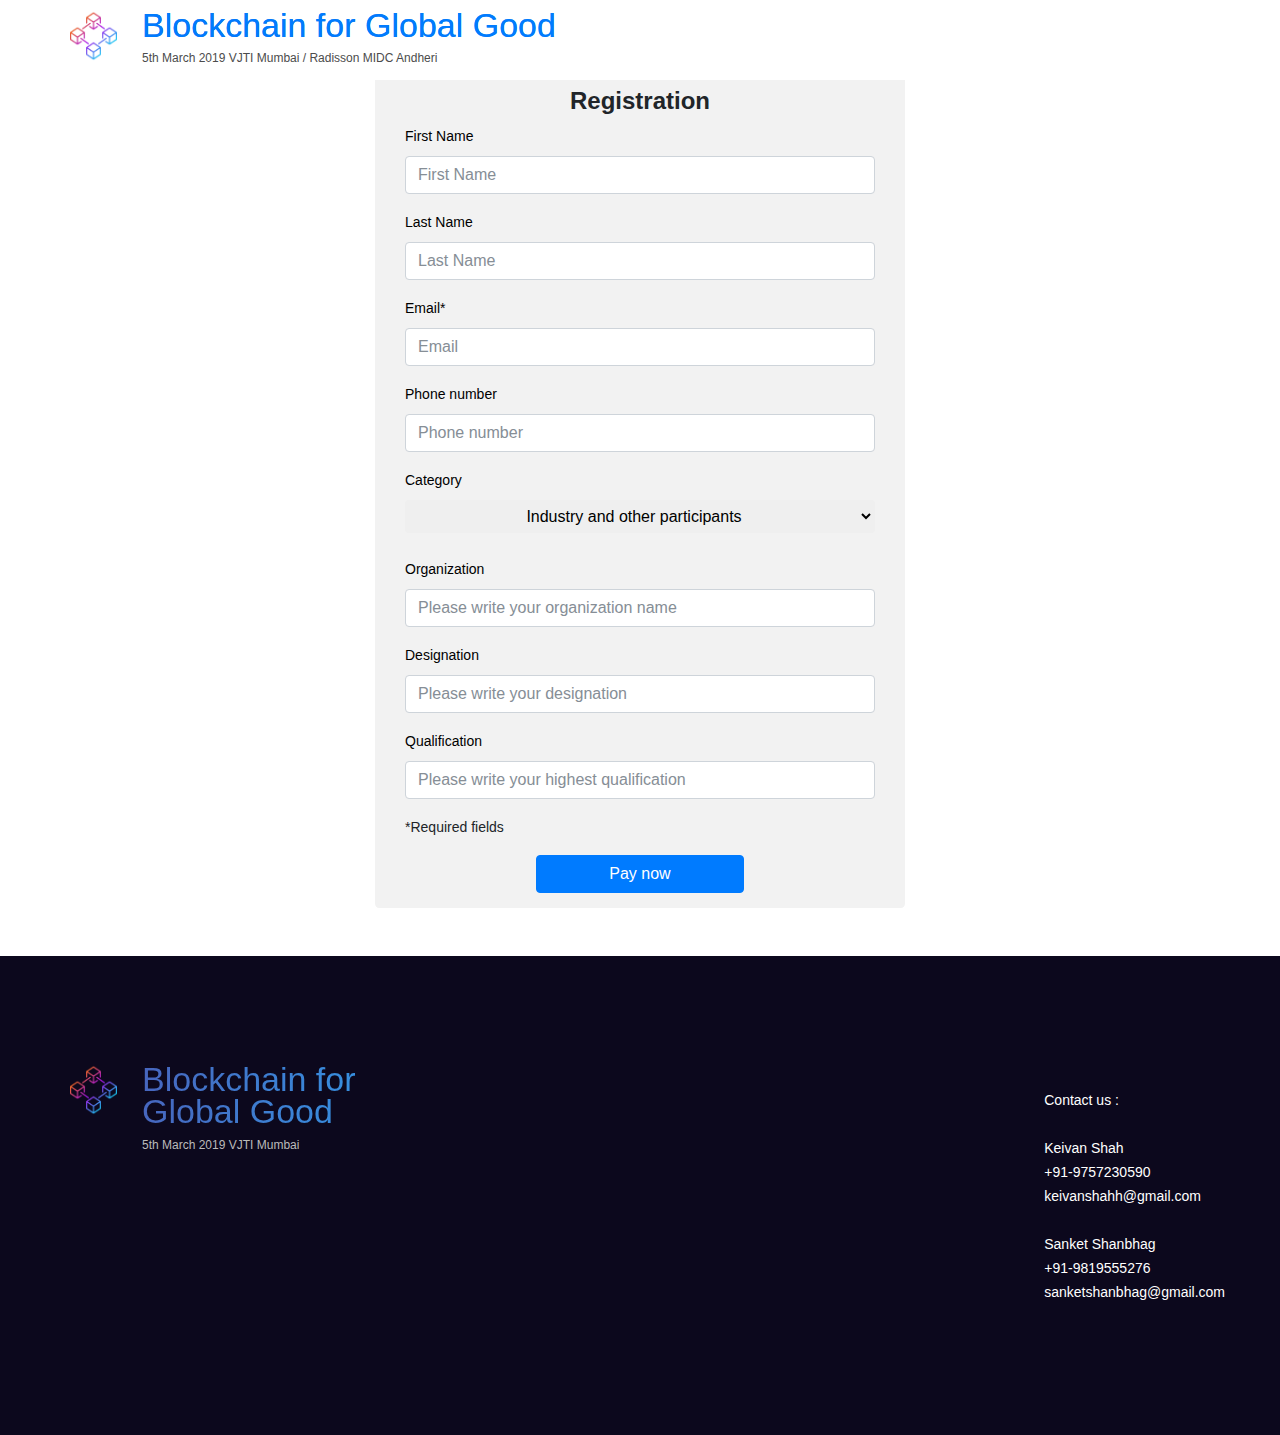
<file: form.html>
<!DOCTYPE html>
<html lang="en">

<head>

    <title>Blockchain for Global Good</title>
    <meta charset="utf-8">
    <meta http-equiv="X-UA-Compatible" content="IE=edge">
    <meta name="description" content="VJTI Blockchain for Global Good">
    <meta name="viewport" content="width=device-width, initial-scale=1">

    <link rel="stylesheet" type="text/css" href="styles/bootstrap4/bootstrap.min.css">
    <link href="plugins/font-awesome-4.7.0/css/font-awesome.min.css" rel="stylesheet" type="text/css">
    <link rel="stylesheet" type="text/css" href="plugins/OwlCarousel2-2.2.1/owl.carousel.css">
    <link rel="stylesheet" type="text/css" href="plugins/OwlCarousel2-2.2.1/owl.theme.default.css">
    <link rel="stylesheet" type="text/css" href="plugins/OwlCarousel2-2.2.1/animate.css">
    <link rel="stylesheet" type="text/css" href="styles/main_styles.css">
    <link rel="stylesheet" type="text/css" href="styles/responsive.css">
    <link rel="stylesheet" type="text/css" href="styles/team.css">
    <link rel="stylesheet" type="text/css" href="styles/form.css">
	<link rel="stylesheet" type="text/css" href="styles/bootstrap4/bootstrap.min.css">
	<link href="plugins/font-awesome-4.7.0/css/font-awesome.min.css" rel="stylesheet" type="text/css">
	<link rel="stylesheet" type="text/css" href="plugins/OwlCarousel2-2.2.1/owl.carousel.css">
	<link rel="stylesheet" type="text/css" href="plugins/OwlCarousel2-2.2.1/owl.theme.default.css">
	<link rel="stylesheet" type="text/css" href="plugins/OwlCarousel2-2.2.1/animate.css">
	<!-- <link rel="stylesheet" type="text/css" href="styles/main_styles.css"> -->
	<link rel="stylesheet" type="text/css" href="styles/responsive.css">
	<link rel="stylesheet" type="text/css" href="styles/team.css">

</head>

<body>


        <div class="super_container">

            
                <!-- Home -->
            
              
                    <!-- Header -->
            
                    <header class="header" id="header">
                        <div>
                            <div class="header_top">
                                <div class="container">
                                    <div class="row">
                                        <div class="col">
                                            <div class="header_top_content d-flex flex-row align-items-center justify-content-start">
                                                <div>
                                                    <a href="#">
                                                        <div class="logo_container d-flex flex-row align-items-start justify-content-start">
                                                            <div class="logo_image"><div><img src="img/blockchain.png" alt=""></div></div>
                                                            <div class="logo_content">
                                                                <div id="logo_text" class="logo_text logo_text_not_ie"><a href= index.html>Blockchain for Global Good</a></div>
                                                                <div class="logo_sub">5th March 2019 VJTI Mumbai / Radisson MIDC Andheri</div>
                                                            </div>
                                                        </div>
                                                    </a>
                                                </div>
                                            </div>
                                        </div>
                                    </div>
                                </div>
                            </div>
                        </div>
                    </header>
                   
                    <div class="container">
            <form class="form-horizontal my-5 " role="form" action = "https://www.onlinesbi.com/sbicollect/icollecthome.htm">

            	<br>

                <center><h4>Registration</h4></center>
                <div class="form-group">
                    <label for="firstName" class="col-sm-3 control-label">First Name</label>
                    <div class="col-sm-12">
                        <input type="text" id="firstName" placeholder="First Name" class="form-control"  required>
                    </div>
                </div>
                <div class="form-group">
                    <label for="lastName" class="col-sm-3 control-label">Last Name</label>
                    <div class="col-sm-12">
                        <input type="text" id="lastName" placeholder="Last Name" class="form-control"  required>
                    </div>
                </div>
                <div class="form-group">
                    <label for="email" class="col-sm-3 control-label">Email* </label>
                    <div class="col-sm-12">
                        <input type="email" id="email" placeholder="Email" class="form-control" name= "email" required>
                    </div>
                </div>
                <div class="form-group">
                    <label for="phoneNumber" class="col-sm-3 control-label">Phone number </label>
                    <div class="col-sm-12">
                        <input type="phoneNumber" id="phoneNumber" placeholder="Phone number" class="form-control" required>
                    </div>
                </div>
                <div class="dropdown ">
                 	<label for="category" class="col-sm-3 control-label">Category</label>
                	<div class="col-sm-12"> 
	                	<select class="btn col-sm-12" id="category" required>
						  
						  <option value="Industry">Industry and other participants</option>
						  <option value="Acamedia">Acamedia and Goverment participants</option>
						  <option value="Student">Student participants</option>
						</select>
                	</div>
           		 </div>
           		 <br>
                <div class="form-group">
                        <label for="organization" class="col-sm-3 control-label">Organization</label>
                    <div class="col-sm-12">
                        <input type="text" id="organization" placeholder="Please write your organization name" class="form-control" required>
                    </div>
                </div>
                 <div class="form-group">
                        <label for="designation" class="col-sm-3 control-label">Designation</label>
                    <div class="col-sm-12">
                        <input type="text" id="designation" placeholder="Please write your designation" class="form-control">
                    </div>
                </div>
                <div class="form-group">
                        <label for="qualification" class="col-sm-3 control-label">Qualification</label>
                    <div class="col-sm-12">
                        <input type="text" id="designation" placeholder="Please write your highest qualification" class="form-control" required>
                    </div>
                </div>
                <div>

                

                 <!-- /.form-group -->
                <div class="form-group">
                    <div class="col-sm-12 col-sm-offset-3">
                        <span class="help-block">*Required fields</span>
                    </div>
                </div>
                <center><input type="submit" value = "Pay now" class="btn btn-primary btn-block col-sm-5 ">
                		</input></center>
            </form> <!-- /form -->
        </div> <!-- ./container -->
                

            

        </div>






    <script type="text/javascript" href="js/form.js"></script>
    </body>

    <footer id="contactUs" class="footer">
		<div class="footer_content">
			<div class="container">
				<div class="row">

					<!-- Footer Column -->
					<div class="col-lg-4 footer_col">
						<div class="footer_about">
							<div>
								<a href="#">
									<div class="logo_container d-flex flex-row align-items-start justify-content-start">
										<div class="logo_image"><div><img src="img/blockchain.png" alt=""></div></div>
										<div class="logo_content">

											<div id="logo_text" class="logo_text logo_text_not_ie">Blockchain for Global Good</div>
											<div class="logo_sub">5th March 2019 VJTI Mumbai </div>
										</div>
									</div>
								</a>
							</div>
							
						</div>
					</div>
					<div  class="footer_extra_right ml-lg-auto text-lg-Right">
						<div class="footer_extra_links" style="color: white">
							<br>


							<ul>
								<li>Contact us :
									<ul>
										<br>
										<ul>Keivan Shah	 <br> +91-9757230590  <br> keivanshahh@gmail.com</ul>
										<br>
										<ul>Sanket Shanbhag <br> +91-9819555276<br>sanketshanbhag@gmail.com </ul>
									</ol>
								</li>
							</ul>
						</div>
					</div>
			</div>
		</div>
	</footer>

</html>
</file>
<file: styles/main_styles.css>
@charset "utf-8";
/* CSS Document */

/******************************

[Table of Contents]

1. Fonts
2. Body and some general stuff
3. Menu
4. Home
	4.1 Header
5. Intro
6. Pricing
7. Calendar
8. Call to action
9. Footer



******************************/

/***********
1. Fonts
***********/

@import url('https://fonts.googleapis.com/css?family=Raleway:300,400,400i,500,600,700,800,900');

/*********************************
2. Body and some general stuff
*********************************/

*
{
	margin: 0;
	padding: 0;
	-webkit-font-smoothing: antialiased;
	-webkit-text-shadow: rgba(0,0,0,.01) 0 0 1px;
	text-shadow: rgba(0,0,0,.01) 0 0 1px;
}
body
{
	font-family: 'Raleway', sans-serif;
	font-size: 14px;
	font-weight: 400;
	background: #000000; 
	color: white;
}
div
{
	display: block;
	position: relative;
	-webkit-box-sizing: border-box;
    -moz-box-sizing: border-box;
    box-sizing: border-box;
}
ul
{
	list-style: none;
	margin-bottom: 0px;
}
p
{
	font-family: 'Raleway', sans-serif;
	font-size: 14px;
	line-height: 2;
	font-weight: 400;
	color: #929191;
	-webkit-font-smoothing: antialiased;
	-webkit-text-shadow: rgba(0,0,0,.01) 0 0 1px;
	text-shadow: rgba(0,0,0,.01) 0 0 1px;
}
p a
{
	display: inline;
	position: relative;
	color: inherit;
	border-bottom: solid 1px #ffa07f;
	-webkit-transition: all 200ms ease;
	-moz-transition: all 200ms ease;
	-ms-transition: all 200ms ease;
	-o-transition: all 200ms ease;
	transition: all 200ms ease;
}
p:last-of-type
{
	margin-bottom: 0;
}
a
{
	-webkit-transition: all 200ms ease;
	-moz-transition: all 200ms ease;
	-ms-transition: all 200ms ease;
	-o-transition: all 200ms ease;
	transition: all 200ms ease;
}
a, a:hover, a:visited, a:active, a:link
{
	text-decoration: none;
	-webkit-font-smoothing: antialiased;
	-webkit-text-shadow: rgba(0,0,0,.01) 0 0 1px;
	text-shadow: rgba(0,0,0,.01) 0 0 1px;
}
p a:active
{
	position: relative;
	color: #FF6347;
}
p a:hover
{
	color: #FFFFFF;
	background: #ffa07f;
}
p a:hover::after
{
	opacity: 0.2;
}
::selection
{
	background: #329fec;
	color: #FFFFFF;
}
p::selection
{

}
h1{font-size: 48px;}
h2{font-size: 36px;}
h3{font-size: 24px;}
h4{font-size: 18px;}
h5{font-size: 14px;}
h1, h2, h3, h4, h5, h6
{
	font-family: 'Raleway', sans-serif;
	-webkit-font-smoothing: antialiased;
	-webkit-text-shadow: rgba(0,0,0,.01) 0 0 1px;
	text-shadow: rgba(0,0,0,.01) 0 0 1px;
}
h1::selection,
h2::selection,
h3::selection,
h4::selection,
h5::selection,
h6::selection
{

}
.form-control
{
	color: #db5246;
}
section
{
	display: block;
	position: relative;
	box-sizing: border-box;
}
.clear
{
	clear: both;
}
.clearfix::before, .clearfix::after
{
	content: "";
	display: table;
}
.clearfix::after
{
	clear: both;
}
.clearfix
{
	zoom: 1;
}
.float_left
{
	float: left;
}
.float_right
{
	float: right;
}
.trans_200
{
	-webkit-transition: all 200ms ease;
	-moz-transition: all 200ms ease;
	-ms-transition: all 200ms ease;
	-o-transition: all 200ms ease;
	transition: all 200ms ease;
}
.trans_300
{
	-webkit-transition: all 300ms ease;
	-moz-transition: all 300ms ease;
	-ms-transition: all 300ms ease;
	-o-transition: all 300ms ease;
	transition: all 300ms ease;
}
.trans_400
{
	-webkit-transition: all 400ms ease;
	-moz-transition: all 400ms ease;
	-ms-transition: all 400ms ease;
	-o-transition: all 400ms ease;
	transition: all 400ms ease;
}
.trans_500
{
	-webkit-transition: all 500ms ease;
	-moz-transition: all 500ms ease;
	-ms-transition: all 500ms ease;
	-o-transition: all 500ms ease;
	transition: all 500ms ease;
}
.fill_height
{
	height: 100%;
}
.super_container
{
	width: 100%;
	overflow: hidden;

}
.prlx_parent
{
	overflow: hidden;
}
.prlx
{
	height: 130% !important;
}
.parallax-window
{
    min-height: 400px;
    background: transparent;
}
.parallax_background
{
	position: absolute;
	top: 0;
	left: 0;
	width: 100%;
	height: 100%;
}
.nopadding
{
	padding: 0px !important;
}
.reset_container
{
	max-width: 100%;
	padding-left: 0;
	padding-right: 0;
}
.button
{
	width: 205px;
	height: 52px;
	text-align: center;
	overflow: hidden;
	margin-bottom: 5px;
}
.button::before
{
	display: block;
	position: absolute;
	top: 0;
	left: 0;
	width: 200%;
	height: 100%;
	content: '';
	background-color: #4867c0;
	background-image: linear-gradient(to right, #4867c0, #329fec, #4867c0);
	background: #4867c0;
	background: linear-gradient(to right, #4867c0, #329fec, #4867c0);
	-webkit-transition: all 200ms ease;
	-moz-transition: all 200ms ease;
	-ms-transition: all 200ms ease;
	-o-transition: all 200ms ease;
	transition: all 200ms ease;
}
.button a
{
	display: block;
	position: relative;
	line-height: 52px;
	font-size: 14px;
	font-weight: 500;
	color: #FFFFFF;
	z-index: 1;
}
.button:hover::before
{
	left: -100%;
}

/*********************************
3. Menu
*********************************/

.menu
{
	position: fixed;
	width: 100vw;
	height: 100vh;
	background-color: #4867c0;
	background-image: linear-gradient(to right, #4867c0, #329fec);
	background: #4867c0;
	background: linear-gradient(to right, #4867c0, #329fec);
	z-index: 150;
	opacity: 0;
	visibility: hidden;
}
.menu.active
{
	opacity: 0.98;
	visibility: visible;
}
.menu_content
{
	width: 100%;
	height: 100%;
}
.menu_item
{
	position: relative;
	margin-bottom: 3px;
}
.menu_item:last-child
{
	margin-bottom: 0px;
}
.menu_logo
{
	margin-bottom: 38px;
}
.menu_logo a img
{

}
.menu_logo .logo_text,
.menu_logo .logo_sub
{
	color: #FFFFFF;
}
.menu_item a
{
	display: inline-block;
	position: relative;
	font-size: 30px;
	color: #FFFFFF;
	font-weight: 500;
}
.menu_item a::after
{
	display: block;
	position: absolute;
	top: 52%;
	left: 0;
	width: 0;
	height: 4px;
	background: #FFFFFF;
	letter-spacing: 2px;
	content: '';
	z-index: 10;
	pointer-events: none;
	-webkit-transition: all 200ms ease;
	-moz-transition: all 200ms ease;
	-ms-transition: all 200ms ease;
	-o-transition: all 200ms ease;
	transition: all 400ms ease;
}
.menu_item:hover a::after
{
	width: 100%;
}
.menu_close_container
{
	position: absolute;
	top: 94px;
	right: 122px;
	width: 21px;
	height: 21px;
	cursor: pointer;
	-webkit-transform: rotate(45deg);
	-moz-transform: rotate(45deg);
	-ms-transform: rotate(45deg);
	-o-transform: rotate(45deg);
	transform: rotate(45deg);
}
.menu_close
{
	top: 9px;
	width: 21px;
	height: 3px;
	background: #FFFFFF;
	-webkit-transition: all 200ms ease;
	-moz-transition: all 200ms ease;
	-ms-transition: all 200ms ease;
	-o-transition: all 200ms ease;
	transition: all 200ms ease;
}
.menu_close::after
{
	display: block;
	position: absolute;
	top: -9px;
	left: 9px;
	content: '';
	width: 3px;
	height: 21px;
	background: #FFFFFF;
	-webkit-transition: all 200ms ease;
	-moz-transition: all 200ms ease;
	-ms-transition: all 200ms ease;
	-o-transition: all 200ms ease;
	transition: all 200ms ease;
}
.menu_close_container:hover .menu_close,
.menu_close_container:hover .menu_close::after
{
	background: #4867c0;
}
.menu_social
{
	position: absolute;
	left: 50%;
	-webkit-transform: translateX(-50%);
	-moz-transform: translateX(-50%);
	-ms-transform: translateX(-50%);
	-o-transform: translateX(-50%);
	transform: translateX(-50%);
	bottom: 15px;
}
.menu_social_title
{
	display: inline-block;
	font-weight: 500;
	color: #bbbbbb;
}
.menu_social ul
{
	display: inline-block;
	margin-left: 25px;
	white-space: nowrap;
}
.menu_social ul li
{
	display: inline-block;
}
.menu_social ul li:not(:last-child)
{
	margin-right: 15px;
}
.menu_social ul li a i
{
	color: #bbbbbb;
	-webkit-transition: all 200ms ease;
	-moz-transition: all 200ms ease;
	-ms-transition: all 200ms ease;
	-o-transition: all 200ms ease;
	transition: all 200ms ease;
	padding: 5px;
}
.menu_social ul li a i:hover
{
	color: #FFFFFF;
}

/*********************************
4. Home
*********************************/

.home
{
	width: 100%;
	min-height: 700px;
    max-height: 1000px;
}
.home_background
{
	position: absolute;
	top: 0;
	left: 0;
	width: 100%;
	height: 100%;
	background-repeat: no-repeat;
	background-size: cover;
	background-position: center center;
}
.home_content_container
{
	position: absolute;
	left: 0;
	top: 23%;
	width: 100%;
	min-height: 50vh;
	font-size: 18px;
	
}
@media only screen and (max-width: 575px)
{
	
}
.home_content
{
	max-width: 100%;
}
.home_date
{
	font-size: 18px;
	font-weight: 700;
	color: #FFFFFF;
}
.home_title
{
	font-size: 30px;
	font-weight: 700;
	color: #FFFFFF;
	margin-top: -5px;
	line-height: 1.0;
}
.home_location
{
	font-size: 36px;
	font-weight: 500;
	color: #FFFFFF;
	margin-top: -13px;
}
.home_text
{
	font-size: 16px;
	font-weight: 1000;
	color: #FFFFFF;
	line-height: 2.14;
	margin-top: 4px;
}
.home_buttons
{
	margin-top: 58px;
}
.home_button
{
	display: inline-block;
}
.home_button:not(:last-child)
{
	margin-right: 10px;
}

/*********************************
4.1 Header
*********************************/

.header
{
	position: absolute;
	top: 0;
	left: 0;
	width: 100%;
	background: #FFFFFF;
	z-index: 100;
}
.header.scrolled
{
	position: fixed;
	top: -127px;
	left: 0;
}
.header_top
{
	width: 100%;
	z-index: 2;
}
.header_top_content
{
	height: 80px;
	-webkit-transition: all 200ms ease;
	-moz-transition: all 200ms ease;
	-ms-transition: all 200ms ease;
	-o-transition: all 200ms ease;
	transition: all 200ms ease;
}
.logo_image div
{
	width: 59px;
	height: 46px;
}
.logo_image div img
{
	max-width: 80%;
}
.logo_content
{
	padding-left: 13px;
}
.logo_text
{
	line-height: 0.94;
	color: #4867c0;
	font-size: 34px;
	font-weight: 500;
	text-align: left;
}
.logo_text_not_ie
{
	background-image: -webkit-linear-gradient(left, #4867c0, #329fec); /* For Chrome and Safari */
    background-image: -moz-linear-gradient(left, #4867c0, #329fec); /* For old Fx (3.6 to 15) */
    background-image: -ms-linear-gradient(left, #4867c0, #329fec); /* For pre-releases of IE 10*/
    background-image: -o-linear-gradient(left, #4867c0, #329fec); /* For old Opera (11.1 to 12.0) */
    background-image: linear-gradient(to right, #4867c0, #329fec); /* Standard syntax; must be last */
    color:transparent;
    -webkit-background-clip: text;
    background-clip: text;
}
.logo_sub
{
	font-size: 12px;
	font-weight: 500;
	color: #4c4c4c;
	margin-top: 5px;
}
.header_social ul
{
	margin-right: -5px;
}
.header_social ul li
{
	display: inline-block;
}
.header_social ul li:not(:last-child)
{
	margin-right: 18px;
}
.header_social ul li a i
{
	color: #4c4c4c;
	padding: 5px;
	-webkit-transition: all 200ms ease;
	-moz-transition: all 200ms ease;
	-ms-transition: all 200ms ease;
	-o-transition: all 200ms ease;
	transition: all 200ms ease;
}
.header_social ul li a i:hover
{
	color: #329fec;
}
.hamburger
{
	display: none;
	cursor: pointer;
}
.hamburger i
{
	font-size: 18px;
	color: #4c4c4c;
	-webkit-transition: all 200ms ease;
	-moz-transition: all 200ms ease;
	-ms-transition: all 200ms ease;
	-o-transition: all 200ms ease;
	transition: all 200ms ease;
}
.hamburger i:hover
{
	color: #329fec;
}
.header_nav
{
	border-top: solid 1px #e9eef2;
	z-index: 2;
}
.header_nav_inner
{
	width: 100%;
}
.header_nav_container
{
	z-index: 1;
	background: #f3f7f9;
}
.header_nav_content
{
	height: 60px;
}
.main_nav
{
	height: 100%;
}
.main_nav ul
{
	height: 100%;
}
.main_nav ul li
{
	display: inline-block;
	position: relative;
	height: 100%;
}
.main_nav ul li::after
{
	display: block;
	position: absolute;
	top: 0;
	left: 0;
	width: 100%;
	height: 100%;
	content: '';
	background-color: #4867c0;
	background-image: linear-gradient(to right, #4867c0, #329fec);
	background: #4867c0;
	background: linear-gradient(to right, #4867c0, #329fec);
	opacity: 0;
	z-index: 0;
	-webkit-transition: all 200ms ease;
	-moz-transition: all 200ms ease;
	-ms-transition: all 200ms ease;
	-o-transition: all 200ms ease;
	transition: all 200ms ease;
}
.main_nav ul li:not(:last-child)
{
	margin-right: 26px;
}
.main_nav ul li:hover::after,
.main_nav ul li.active::after
{
	opacity: 1;
}
.main_nav ul li a
{
	display: block;
	position: relative;
	height: 100%;
	line-height: 60px;
	font-size: 16px;
	font-weight: 500;
	color: #4c4c4c;
	padding-left: 11px;
	padding-right: 8px;
	z-index: 1;
	-webkit-transition: all 200ms ease;
	-moz-transition: all 200ms ease;
	-ms-transition: all 200ms ease;
	-o-transition: all 200ms ease;
	transition: all 200ms ease;
}
.main_nav ul li a:hover,
.main_nav ul li.active a
{
	color: #FFFFFF;
}
.search_container
{
	position: absolute;
	left: 0;
	bottom: 0;
	width: 100%;
	background-color: #4867c0;
	background-image: linear-gradient(to right, #4867c0, #329fec);
	background: #4867c0;
	background: linear-gradient(to right, #4867c0, #329fec);
	z-index: 0;
	-webkit-transition: all 200ms ease;
	-moz-transition: all 200ms ease;
	-ms-transition: all 200ms ease;
	-o-transition: all 200ms ease;
	transition: all 200ms ease;
}
.search_container.active
{
	bottom: -60px;
}
.search_content
{
	width: 100%;
	height: 60px;
}
.search_container_form
{
	position: relative;
	width: 300px;
}
.search_container_input
{
	width: 100%;
	height: 40px;
	border: none;
	outline: none;
	padding-left: 20px;
}
.search_container_button
{
	position: absolute;
	top: 0;
	right: 0;
	width: 40px;
	height: 40px;
	border: none;
	outline: none;
	cursor: pointer;
}
.header_search
{
	display: inline-block;
	vertical-align: middle;
	padding: 10px;
	cursor: pointer;
}
.header_search i
{
	color: #4c4c4c;
	-webkit-transition: all 200ms ease;
	-moz-transition: all 200ms ease;
	-ms-transition: all 200ms ease;
	-o-transition: all 200ms ease;
	transition: all 200ms ease;
}
.header_search:hover i
{
	color: #329fec;
}
.header_button
{
	display: inline-block;
	vertical-align: middle;
	margin-left: 26px;
}

/*********************************
5. Intro
*********************************/

.intro
{
	width: 100%;
	background: #FFFFFF;
	padding-top: 35px;
	padding-bottom: 5px;
	padding-left: 144px;
	padding-right: 144px;
}
.intro2
{
	width: 100%;
	background: #FFFFFF;
	padding-top: 5px;
	padding-bottom: 25px;
	padding-left: 144px;
	padding-right: 144px;
}
.intro_content
{
	flex-grow: 1;
}
.intro_item
{
	width:calc((100% - 60px) / 3);
	background: #f3f7f9;
	margin-bottom: 48px;
}
.intro_image
{
	width: 100%;
}
.intro_image img
{
	max-width: 100%;
}
.intro_body
{
	padding-right: 19px;
	padding-left: 19px;
	padding-top: 33px;
	padding-bottom: 33px;
	text-align: center;
}
.intro_body::after
{
	display: block;
	position: absolute;
	top: 0;
	left: 0;
	width: 100%;
	height: 100%;
	content: '';
	background-color: #4867c0;
	background-image: linear-gradient(to right, #4867c0, #329fec);
	background: #4867c0;
	background: linear-gradient(to right, #4867c0, #329fec);
	opacity: 0;
	-webkit-transition: all 200ms ease;
	-moz-transition: all 200ms ease;
	-ms-transition: all 200ms ease;
	-o-transition: all 200ms ease;
	transition: all 200ms ease;
}
.intro_item:hover .intro_body::after
{
	opacity: 1;
}
.intro_title a
{
	position: relative;
	font-size: 24px;
	font-weight: 500;
	color: #4c4c4c;
	z-index: 1;
	text-align: center
}
.intro_item:hover .intro_title a,
.intro_item:hover .intro_subtitle
{
	color: #FFFFFF;
}
.intro_subtitle
{
	font-size: 14px;
	font-weight: 500;
	color: #888888;
	margin-top: -1px;
	padding-left: 1px;
	z-index: 1;
	-webkit-transition: all 200ms ease;
	-moz-transition: all 200ms ease;
	-ms-transition: all 200ms ease;
	-o-transition: all 200ms ease;
	transition: all 200ms ease;
}

/*********************************
6. Pricing
*********************************/

.pricing
{
	width: 100%;
	padding-top: 10px;
	padding-bottom: 10px;
}
.pricing_section_title
{
	font-size: 30px;
	line-height: 40px;
	color: #FFFFFF;
}
.pricing_row
{
	margin-top: 80px;
	margin-bottom: 80px;
	padding-top: 20px;
	padding-bottom: 20px;
}
.pricing_row_spl{
	
	padding-top: 20px;
	padding-bottom: 20px;

}
.pricing_item
{
	width: 100%;
	padding-top: 57px;
	padding-bottom: 70px;
	text-align: center;
	background: #FFFFFF;
}
.pricing_item2
{
	width: 100%;
	padding-top: 57px;
	padding-bottom: 70px;
	text-align: center;
	background: #FFFFFF;
}
.pricing_item_content
{
	width: 100%;
	height: 100%;
	z-index: 10;
}
.pricing_item_content2
{
	width: 100%;
	height: 100%;
	z-index: 10;
}
.pricing_item_mid2
{
	left: -30px;
	top: -42px;
	width: calc(100% + 60px);
	padding-bottom: 15px;
	padding-top: 10px;
	box-shadow: 0px 2px 54px rgba(0,0,0,0.65);
	z-index: 1;
}
.pricing_item_mid
{
	left: -30px;
	top: -42px;
	width: calc(100% + 60px);
	padding-bottom: 15px;
	padding-top: 15px;
	box-shadow: 0px 2px 54px rgba(0,0,0,0.65);
	z-index: 1;
}
.pricing_item::after
{
	display: block;
	position: absolute;
	top: 0;
	left: 0;
	width: 100%;
	height: 4px;
	background-color: #4867c0;
	background-image: linear-gradient(to right, #4867c0, #329fec);
	background: #4867c0;
	background: linear-gradient(to right, #4867c0, #329fec);
	content: '';
}
.pricing_item_mid::after
{
	height: 100%;
}
.pricing_level
{
	font-size: 14px;
	color: #4c4c4c;
}
.pricing_level2
{
	font-size: 14px;
	color: #4c4c4c;
}
.pricing_item_mid .pricing_level
{
	color: #FFFFFF;
}
.pricing_item_mid .pricing_level
{
	text-transform: uppercase;
}
.pricing_price
{
	font-size: 60px;
	color: #4c4c4c;
	line-height: 0.75;
	margin-top: 15px;
}
.pricing_item_mid .pricing_price
{
	color: #FFFFFF;
	margin-top: 32px;
}
.pricing_price span
{
	font-size: 24px;
	vertical-align: super;
}
.pricing_list
{
	margin-top: 59px;
}
.pricing_list li
{
	font-size: 14px;
	color: #888888;
}
.pricing_item_mid .pricing_list
{
	margin-top: 97px;
}
.pricing_item_mid .pricing_list li
{
	color: #FFFFFF;
}
.pricing_list li:not(:last-child)
{
	margin-bottom: 15px;
}
.pricing_info
{
	width: 19px;
	height: 19px;
	border-radius: 50%;
	background: #ff8416;
	margin-left: auto;
	margin-right: auto;
	margin-top: 34px;
	-webkit-transition: all 200ms ease;
	-moz-transition: all 200ms ease;
	-ms-transition: all 200ms ease;
	-o-transition: all 200ms ease;
	transition: all 200ms ease;
}
.pricing_item_mid .pricing_info
{
	margin-top: 74px;
}
.pricing_info:hover
{
	-webkit-transform: scale(1.3);
	-moz-transform: scale(1.3);
	-ms-transform: scale(1.3);
	-o-transform: scale(1.3);
	transform: scale(1.3);
}
.pricing_info a
{
	display: block;
	position: relative;
	color: #FFFFFF;
}
.pricing_button
{
	width: 180px;
	height: 54px;
	margin-left: auto;
	margin-right: auto;
	margin-top: 42px;
}

.pricing_item_mid .pricing_button
{
	background: #FFFFFF;
}
.pricing_item_mid .pricing_button::before
{
	display: none;
}
.pricing_item_mid .pricing_button a
{
	color: #4c4c4c;
	font-weight: 600;
	line-height: 54px;
}

/*********************************
7. Calendar
*********************************/

.calendar
{
	width: 100%;
	background: #FFFFFF;
	padding-top: 115px;
	padding-bottom: 111px;
	padding-left: 141px;
	padding-right: 141px;
}
.calendar_container
{
	width: 100%;
	background: #f0f2f6;
	display: block;
	margin: 0 auto;
}
.calendar_title_bar
{
	width: 100%;
	height: 68px;
	padding-left: 26px;
	background-color: #4867c0;
	background-image: linear-gradient(to right, #4867c0, #329fec);
	background: #4867c0;
	background: linear-gradient(to right, #4867c0, #329fec);
}
.calendar_icon
{
	width: 30px;
	height: 30px;
}
.calendar_icon img
{
	max-width: 100%;
}
.calendar_title
{
	font-size: 18px;
	font-weight: 500;
	text-transform: uppercase;
	color: #FFFFFF;
	margin-left: 19px;
}
.calendar_items
{
	width: 100%;
	padding-top: 55px;
	padding-bottom: 61px;
}
.calendar_item
{
	width: 100%;
	padding-left: 39px;
}
.calendar_item:not(:last-child)
{
	margin-bottom: 35px;
}
.calendar_item_image2
{
	width: 103px;
	height: 160px;
	/*border-radius: 50%;*/
	overflow: hidden;
}
.calendar_item_image
{
	width: 103px;
	height: 103px;
	/*border-radius: 50%;*/
	overflow: hidden;
}
.calendar_item_image img
{
	max-width: 100%;
}
.calendar_item_time
{
	margin-left: 74px;
}
.calendar_item_time div:first-child
{
	font-size: 30px;
	font-weight: 500;
	color: #4c4c4c;
	line-height: 0.75;
}
.calendar_item_time div:last-child
{
	font-size: 14px;
	font-weight: 500;
	color: #4c4c4c;
	margin-top: 11px;
}
.calendar_item_text
{
	margin-left: 111px;
	margin-left:111px;
}
.calendar_item_text div:first-child
{
	font-size: 18px;
	font-weight: 500;
	color: #4c4c4c;
}
.calendar_item_text div:nth-child(2)
{
	font-size: 16px;
	font-weight: 400;
	color: #888888;
	margin-top: 2px;
}
.calendar_item_text div:last-child
{
	font-size: 14px;
	font-weight: 400;
	color: #888888;
	margin-top: 5px;
}

/*********************************
8. Call to action
*********************************/

.cta
{
	width: 100%;
	padding-top: 105px;
	padding-bottom: 101px;
}
.cta_title
{
	font-size: 48px;
	color: #FFFFFF;
	font-weight: 400;
}
.cta_button
{
	margin-left: auto;
	margin-right: auto;
	margin-top: 27px;
}

/*********************************
9. Footer
*********************************/

.footer
{
	width: 100%;
	background: #0c081d;
}
.footer_content
{
	padding-top: 108px;
	padding-bottom: 115px;
}
.footer_about
{
	width: 100%;
}
.footer .logo_sub
{
	color: #bbbbbb;
}
.footer_about_text
{
	margin-top: 49px;
}
.footer_about_text p
{
	color: #bbbbbb;
}
.footer_links
{
	padding-top: 15px;
	line-height: 15px;
}
.footer_links ul li:not(:last-child)
{
	margin-bottom: 8px;
}
.footer_links ul li a
{
	font-size: 16px;
	font-weight: 300;
	color: #bbbbbb;
}
.footer_extra
{
	width: 100%;
	background: #050210;
}
.footer_extra_content
{
	width: 100%;
	height: 134px;
}
.footer_social_title
{
	display: inline-block;
	font-size: 16px;
	font-weight: 600;
	color: #bbbbbb;
	vertical-align: middle;
}
.footer_social_list
{
	display: inline-block;
	margin-left: 42px;
	vertical-align: middle;
}
.footer_social_list li
{
	display: inline-block;
}
.footer_social_list li:not(:last-child)
{
	margin-right: 30px;
}
.footer_social_list li a i
{
	color: #a09fa1;
	-webkit-transition: all 200ms ease;
	-moz-transition: all 200ms ease;
	-ms-transition: all 200ms ease;
	-o-transition: all 200ms ease;
	transition: all 200ms ease;
}
.footer_social_list li a i:hover
{
	color: #329fec;
}
.footer_extra_links ul li
{
	display: inline-block;
	position: relative;
}
.footer_extra_links ul li a
{
	font-size: 12px;
	font-weight: 600;
	color: #bbbbbb;
	-webkit-transition: all 200ms ease;
	-moz-transition: all 200ms ease;
	-ms-transition: all 200ms ease;
	-o-transition: all 200ms ease;
	transition: all 200ms ease;
}
.footer_extra_links ul li a:hover
{
	color: #329fec;
}
.footer_extra_links ul li:not(:last-child)::after
{
	display: inline-block;
	content: '|';
	margin-left: 6px;
	margin-right: 3px;
	font-size: 12px;
	font-weight: 600;
	color: #bbbbbb;
}
.copyright
{
	font-size: 12px;
	font-weight: 500;
	color: #bbbbbb;
	margin-top: 7px;
}

.speaker-img{
	border-radius: 50%;
	display: block;
	margin: auto;
}

h4{
	text-align: center
}

.form{
	background-color: #FFFFFF;
	margin-top: 80px;
	align-content: center;
	align-items: center;

}

input{
	margin-left: auto 0px;
	margin-right:auto 0px;
	align-self: center;


}
</file>
<file: styles/responsive.css>
@charset "utf-8";
/* CSS Document */

/******************************

[Table of Contents]

1. 1600px
2. 1440px
3. 1280px
4. 1199px
5. 1024px
6. 991px
7. 959px
8. 880px
9. 768px
10. 767px
11. 539px
12. 479px
13. 400px

******************************/

/************
1. 1600px
************/

@media only screen and (max-width: 1600px)
{
	.intro_item
	{
		width: calc((100% - 30px) / 2);
		background: #f3f7f9;
		margin-bottom: 48px;
	}

}

/************
2. 1440px
************/

@media only screen and (max-width: 1440px)
{
	.intro_item
	{
		width: calc((100% - 30px) / 2);
		background: #f3f7f9;
		margin-bottom: 48px;
	}
	.intro,.intro2, .calendar
	{
		padding-left: 104px;
		padding-right: 104px;
	}
	.calendar_item_time
	{
		margin-left: 44px;
	}
	.calendar_item_text
	{
		margin-left: 51px;
	}
}

/************
3. 1380px
************/

@media only screen and (max-width: 1380px)
{
	.intro_item
	{
		width: calc((100% - 30px) / 2);
		background: #f3f7f9;
		margin-bottom: 48px;
	}
}

/************
3. 1280px
************/

@media only screen and (max-width: 1280px)
{
	.intro_item
	{
		width: calc((100% - 30px) / 2);
		background: #f3f7f9;
		margin-bottom: 48px;
	}
}

/************
4. 1199px
************/

@media only screen and (max-width: 1199px)
{
	.calendar_item_time
	{
		margin-left: 74px;
	}
	.calendar_item_text
	{
		margin-left: 111px;
	}
	.calendar_col:not(:last-child)
	{
		margin-bottom: 30px;
	}
	.intro_item
	{
		width: calc((100% - 30px) / 2);
		background: #f3f7f9;
		margin-bottom: 48px;
	}
}

/************
4. 1100px
************/

@media only screen and (max-width: 1100px)
{.intro_item
	{
		width: calc((100% - 30px) / 2);
		background: #f3f7f9;
		margin-bottom: 48px;
	}

}

/************
5. 1024px
************/

@media only screen and (max-width: 1024px)
{
	.intro_item
	{
		width: calc((100% - 30px) / 2);
		background: #f3f7f9;
		margin-bottom: 48px;
	}
}

/************
6. 991px
************/
@media only screen and (min-width: 992px)
{
	.intro_item
	{
		width: calc((100% - 30px) / 2);
		background: #f3f7f9;
		margin-bottom: 48px;
	}
}
@media only screen and (max-width: 991px)
{
	.header_nav,
	.search_container,
	.header_social
	{
		display: none !important;
	}
	.header
	{
		position: fixed;
		top: 0;
		left: 0;
	}
	.header.scrolled
	{
		top: 0;
	}
	.hamburger
	{
		display: block;
	}
	.logo_image div
	{
		width: 49px;
	}
	.logo_text
	{
		font-size: 24px;
	}
	.header_top_content
	{
		height: 100px;
	}
	.home_title
	{
		font-size: 48px;
	}
	.menu_social
	{
		text-align: center;
	}
	.menu_social_title
	{
		display: block;
	}
	.menu_social ul
	{
		display: block;
		margin-left: 0;
	}
	.intro,.intro2,
	.calendar
	{
		padding-left: 60px;
		padding-right: 60px;
	}
	.pricing_col:not(:last-child)
	{
		margin-bottom: 30px;
	}
	.pricing_item_mid
	{
		left: 0px;
		top: 0px;
		width: 100%;
	}
	.footer_col:not(:last-child)
	{
		margin-bottom: 60px;
	}
	.footer_extra_content
	{
		height: auto;
		padding-top: 50px;
		padding-bottom: 50px;
	}
	.footer_extra_links
	{
		margin-top: 10px;
	}
	.copyright
	{
		margin-top: 13px;
	}
}

/************
7. 959px
************/

@media only screen and (max-width: 959px)
{

}

/************
8. 880px
************/

@media only screen and (max-width: 880px)
{

}

/************
9. 768px
************/

@media only screen and (max-width: 768px)
{

}

/************
10. 767px
************/

@media only screen and (max-width: 767px)
{
	.home_title
	{
		font-size: 36px;
	}
	
	.home_location
	{
		font-size: 24px;
		margin-top: -2px;
	}
	.home_buttons
	{
		margin-top: 44px;
	}
	.home_content_container
	{
		top: 35%;
		position: relative;
		left: 0;
		margin-top: 100px;
		top: 25%;
		width: 100%;
		min-height: 50vh;
	}
	.intro,.intro2,
	.calendar
	{
		padding-left: 30px;
		padding-right: 30px;
	}
	.intro_item
	{
		width: 100%;
	}
	.calendar_item_time
	{
		margin-left: 44px;
	}
	.calendar_item_text
	{
		margin-left: 51px;
	}
	.cta_title
	{
		font-size: 36px;
	}
}

/************
11. 575px
************/

@media only screen and (max-width: 575px)
{
	p
	{
		font-size: 13px;
	}
	.header_top_content
	{
		height: 60px;
	}
	.logo_image div
	{
		width: 39px;
		height: 32px;
	}
	.logo_content
	{
		padding-left: 10px;
	}
	.logo_text
	{
		font-size: 14px;
	}
	.logo_sub
	{
		font-size: 9px;
	}
	.menu_close_container
	{
		top: 19px;
		right: 30px;
	}
	.menu_item a
	{
		font-size: 18px;
	}
	.menu_item a::after
	{
		height: 2px;
	}
	.menu_social
	{
		bottom: 10px;
	}
	.menu_social_title
	{
		display: none;
	}
	.menu_social ul
	{
		display: block;
	}
	.menu_social ul
	{
		margin-left: 0;
		margin-top: 10px;
	}
	.menu_social
	{
		text-align: center;
	}
	.button
	{
		width: 165px;
		height: 42px;
	}
	.button a
	{
		line-height: 42px;
		font-size: 12px;
	}
	.home_content_container
	{
		top: 35%;
		position: relative;
		left: 0;
		margin-top: 100px;
		top: 25%;
		width: 100%;
		min-height: 50vh;
	}
	.intro,.intro2,
	.calendar
	{
		padding-left: 15px;
		padding-right: 15px;
	}
	.calendar_item
	{
		padding-left: 20px;
	}
	.calendar_item_image
	{
		width: 73px;
		height: 73px;
	}
	.calendar_item_time_partner
	{
		display: block;
		margin: auto;
	}
	
	.calendar_item_time
	{
		margin-left: 25px;
	}
	.calendar_item_text
	{
		margin-left: 30px;
	}
	.calendar_item_time div:first-child
	{
		font-size: 24px;
	}
	.calendar_item_time div:last-child
	{
		font-size: 13px;
	}
	.calendar_item_text div:first-child
	{
		font-size: 16px;
	}
	.calendar_item_text div:nth-child(2)
	{
		font-size: 14px;
	}
	.calendar_item_text div:last-child
	{
		font-size: 13px;
		margin-top: 3px;
	}
	.cta_title
	{
		font-size: 24px;
	}
	.footer_social_list
	{
		display: block;
		margin-left: 0;
		margin-top: 10px;
	}
	.footer_extra_links
	{
		margin-top: 25px;
	}
	.footer_links ul li a,
	.footer_social_title
	{
		font-size: 14px;
	}
	.footer_social_list li:not(:last-child)
	{
		margin-right: 22px;
	}
}

/************
11. 539px
************/

@media only screen and (max-width: 539px)
{

}

/************
12. 480px
************/

@media only screen and (max-width: 480px)
{
	.home_date
	{
		font-size: 12px;
	}
	.home_title
	{
		font-size: 24px;
		margin-top: 3px;
	}
	.home_location
	{
		font-size: 16px;
		margin-top: 4px;
	}
	.home_text
	{
		display: none;
		font-size: 13px;
		margin-top: 3px;
	}
	.home_buttons
	{
		margin-top: 34px;
	}
}

/************
13. 479px
************/

@media only screen and (max-width: 479px)
{

}

/************
14. 400px
************/

@media only screen and (max-width: 400px)
{

}
</file>
<file: styles/team.css>
.list{
    list-style: none;
    margin: 0px;
    padding: 0px;
}

a{
    text-decoration:none;
    transition: all 0.3s ease-in-out;
    &:hover, &:focus{
       text-decoration:none;
       outline: none;
    }
}
.row.m0{
    margin: 12px;
}

body{
    line-height: 24px;
    font-size: 14px;
    font-family: $rob;
    font-weight: normal;
    color: $pfont;
}
h1, h2, h3, h4, h5, h6{
    font-family: $hee;
    font-weight: bold;
}

button:focus{
    outline: none;
	box-shadow: none;
}

.p_120{
	padding-top: 120px;
	padding-bottom: 120px;
}
.pad_top{
	padding-top: 60px;
}
.pad_btm{
	padding-bottom: 60px;
}
.mt-25{
	margin-top: 25px;
}
.p0{
	padding-left: 0px;
	padding-right: 0px;
}
.container{
    @media(min-width:1200px){
        max-width: 1170px;
    }
}
@media(min-width: 1620px){
	.box_1620{
		max-width: 1650px;
		margin: auto;
	}
}


.white_bg{
	background: #ffffff !important;
}

/* Main Title Area css
============================================================================================ */
.main_title{
	text-align: center;
	margin-bottom: 75px;
	h2{
		font-family: $hee;
		font-size: 36px;
		color: $dip;
		font-weight: bold;
		margin-bottom: 15px;
		text-transform: uppercase;
	}
	p{
		font-size: 16px;
		font-family: $rob;
		line-height: 26px;
		color: $pfont;
		margin-bottom: 0px;
		max-width: 570px;
		font-weight: 300;
		margin: auto;
	}
	&.white{
		h2{
			color: #fff;
		}
		p{
			color: #fff;
			opacity: .6;
		}
	}
}

.home_map_area {
	position: relative;
  }

  .home_map_area .mapBox2 {
	min-height: 600px;
  }

  .home_map_area .home_details {
	position: absolute;
	right: 0px;
	width: 100%;
	z-index: 10;
	top: 50%;
	-webkit-transform: translateY(-50%);
	-ms-transform: translateY(-50%);
	transform: translateY(-50%);
  }

  .home_map_area .home_details .box_home_details {
	background: #fff;
	max-width: 457px;
	float: right;
	width: 100%;
	padding-left: 92px;
	padding-right: 92px;
	padding-top: 112px;
	padding-bottom: 112px;
	border-radius: 10px;
  }

  .home_map_area .home_details .box_home_details .media {
	margin-bottom: 26px;
  }

  .home_map_area .home_details .box_home_details .media:last-child {
	margin-bottom: 0px;
  }

  .home_map_area .home_details .box_home_details .media .d-flex {
	padding-right: 20px;
  }

  .home_map_area .home_details .box_home_details .media .d-flex i {
	font-size: 20px;
	background: -webkit-gradient(linear, left top, right top, from(#2c28b1), color-stop(70%, #9b5cf6));
	background: -webkit-linear-gradient(left, #2c28b1 0%, #9b5cf6 70%);
	background: -o-linear-gradient(left, #2c28b1 0%, #9b5cf6 70%);
	background: linear-gradient(to right, #2c28b1 0%, #9b5cf6 70%);
	-webkit-background-clip: text;
	-webkit-text-fill-color: transparent;
  }

  .home_map_area .home_details .box_home_details .media .media-body h4 {
	font-size: 14px;
	color: #222222;
	text-transform: uppercase;
  }

  .home_map_area .home_details .box_home_details .media .media-body p {
	margin-bottom: 0px;
  }

/* End Main Title Area css
============================================================================================ */
</file>
<file: styles/form.css>
body {
    background-size: cover;
    background-color: white;
    color: black
}
label {
    color: black;
    width: 400px;
}

@media (min-width: 576px)
.col-sm-3{
    max-width:50%;  
}
body > div > div > form > div:nth-child(9) > label{
     max-width:50%;
}
body > div > div > form > div:nth-child(5) > label{
     max-width:50%;
}

*[role="form"] {
    max-width: 530px;
    padding: 15px;
    margin: 0 auto;
    border-radius: 0.3em;
    background-color: #f2f2f2;
}

*[role="form"] h2 { 
    font-family: 'Open Sans' , sans-serif;
    font-size: 40px;
    font-weight: 600;
    color: black;
    margin-top: 5%;
    text-align: center;
    text-transform: uppercase;
    letter-spacing: 4px;
}
</file>
